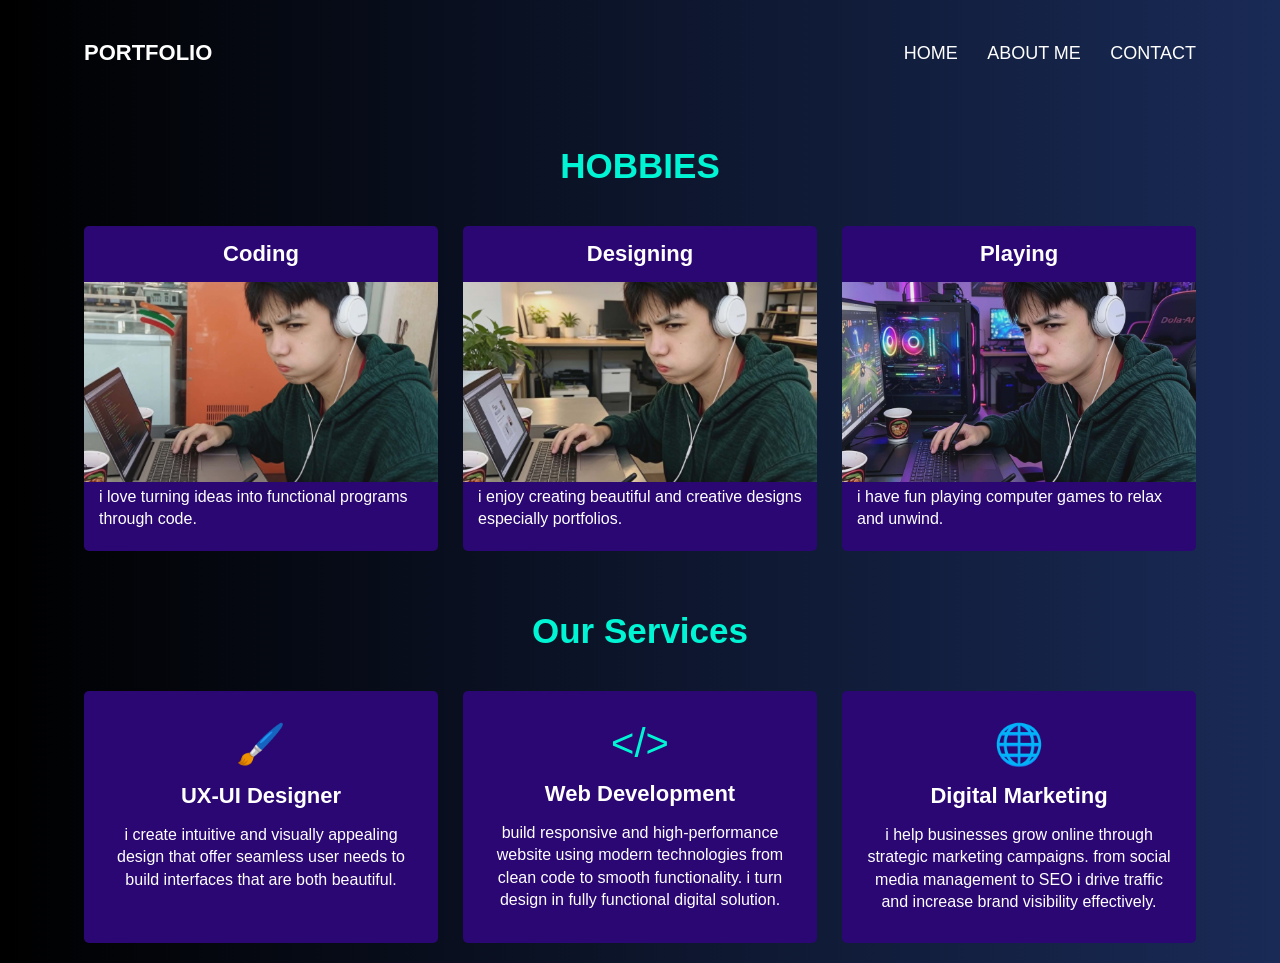
<file: aboutme.html>
<!DOCTYPE html>
<html lang="en">

<head>
    <meta charset="UTF-8">
    <meta name="viewport" content="width=device-width, initial-scale=1.0">
    <title>Rene Maacom - Portfolio</title>
    <link rel="stylesheet" href="style.css">
</head>

<body>
    <div class="container">
        <!-- NAVBAR -->
        <nav>
            <div class="logo">PORTFOLIO</div>
            <div class="nav-links">
                <a href="index.html">HOME</a>
                <a href="aboutme.html">ABOUT ME</a>
                <a href="contact.html">CONTACT</a>
            </div>
        </nav>
        <h2 class="section-title">HOBBIES</h2>
        <div class="grid">
            <div class="card">
                <h3>Coding</h3>
                <img src="f49c50a2-608c-4ee7-bb4d-7c7d79653f1d.jpg" alt="Coding">
                <p>i love turning ideas into functional programs through code.</p>
            </div>
            <div class="card">
                <h3>Designing</h3>
                <img src="7cc45067-3bfe-489e-88d8-7f64d3a415c3.jpg" alt="Designing">
                <p>i enjoy creating beautiful and creative designs especially portfolios.</p>
            </div>
            <div class="card">
                <h3>Playing</h3>
                <img src="5b0dd7a9-a942-4dc8-aa20-77efc9f9de9e.jpg" alt="Playing">
                <p>i have fun playing computer games to relax and unwind.</p>
            </div>
        </div>
        <!-- SERVICES -->
        <h2 class="section-title">Our Services</h2>
        <div class="grid">
            <div class="service-card">
                <div class="icon">🖌️</div>
                <h3>UX-UI Designer</h3>
                <p>i create intuitive and visually appealing design that offer seamless user needs to build interfaces
                    that are both beautiful.</p>
            </div>
            <div class="service-card">
                <div class="icon">&lt;/&gt;</div>
                <h3>Web Development</h3>
                <p>build responsive and high-performance website using modern technologies from clean code to smooth
                    functionality. i turn design in fully functional digital solution.</p>
            </div>
            <div class="service-card">
                <div class="icon">🌐</div>
                <h3>Digital Marketing</h3>
                <p>i help businesses grow online through strategic marketing campaigns. from social media management to
                    SEO i drive traffic and increase brand visibility effectively.</p>
            </div>
        </div>
</file>
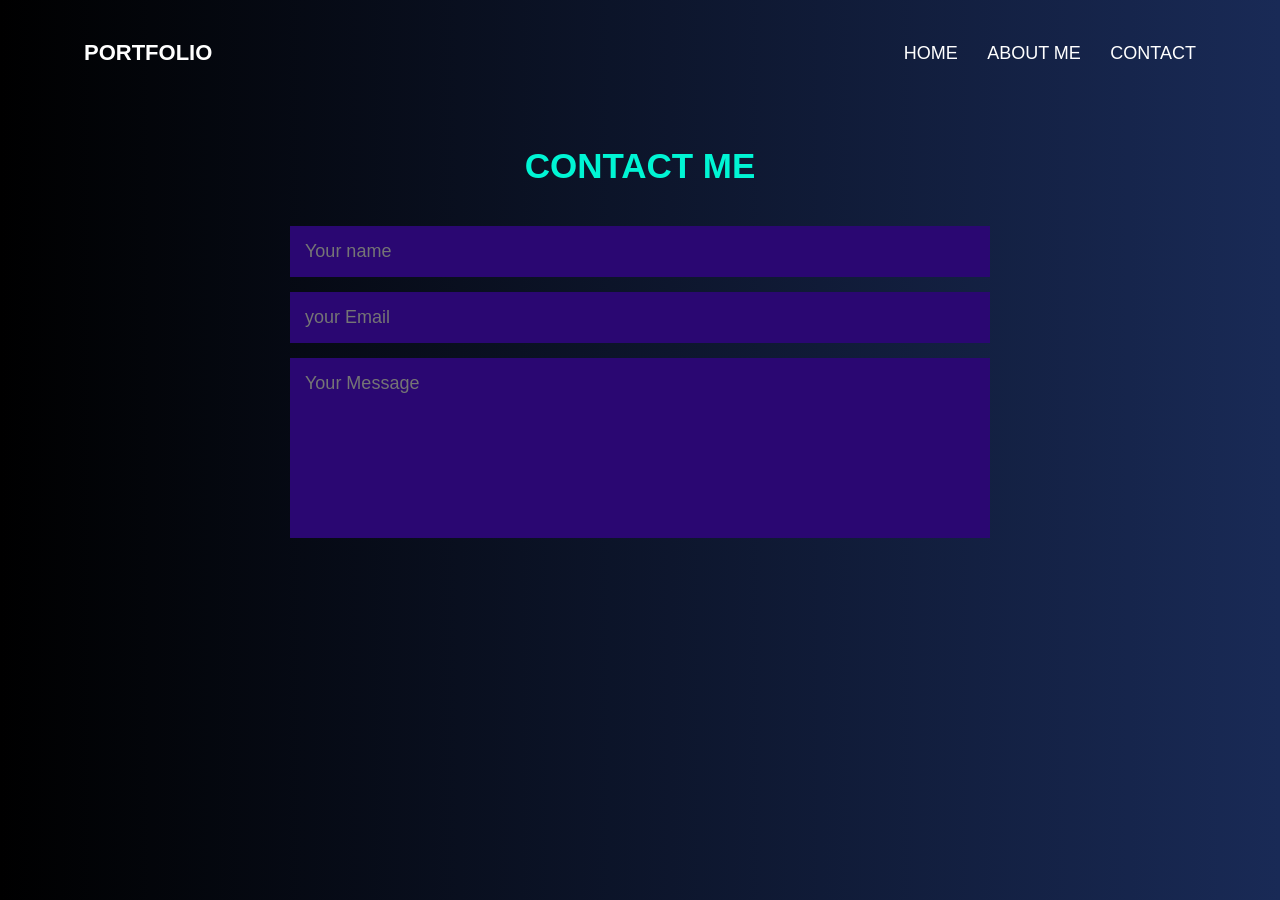
<file: contact.html>
<!DOCTYPE html>
<html lang="en">

<head>
    <meta charset="UTF-8">
    <meta name="viewport" content="width=device-width, initial-scale=1.0">
    <title>Rene Maacom - Portfolio</title>
    <link rel="stylesheet" href="style.css">
</head>

<body>
    <div class="container">
        <!-- NAVBAR -->
        <nav>
            <div class="logo">PORTFOLIO</div>
            <div class="nav-links">
                <a href="index.html">HOME</a>
                <a href="aboutme.html">ABOUT ME</a>
                <a href="contact.html">CONTACT</a>
            </div>
        </nav>
        <!-- CONTACT -->
        <h2 class="section-title">CONTACT ME</h2>
        <form class="contact-form">
            <input type="text" placeholder="Your name">
            <input type="email" placeholder="your Email">
            <textarea placeholder="Your Message"></textarea>
        </form>
    </div>
</body>

</html>
</file>
<file: style.css>
* {
     margin: 0;
     padding: 0;
     box-sizing: border-box;
     font-family: Arial, sans-serif;
 }

 body {
     background: linear-gradient(to right, #000000, #192a56);
     color: white;
 }

 .container {
     width: 90%;
     margin: auto;
     padding: 20px;
 }

 /* --- NAVIGATION BAR --- */
 nav {
     display: flex;
     justify-content: space-between;
     align-items: center;
     padding: 20px 0;
 }

 .logo {
     font-size: 22px;
     font-weight: bold;
 }

 .nav-links a {
     color: white;
     text-decoration: none;
     margin-left: 25px;
     font-size: 18px;
 }

 /* --- HERO SECTION --- */
 .hero {
     display: flex;
     justify-content: space-between;
     align-items: center;
     min-height: 70vh;
 }

 .hero-text h3 {
     font-size: 28px;
     margin-bottom: 10px;
     font-weight: normal;
 }

 .hero-text h1 {
     font-size: 50px;
     color: #00f5d4;
     margin-bottom: 10px;
 }

 .hero-text h2 {
     font-size: 26px;
     margin-bottom: 20px;
     font-weight: normal;
 }

 .hero-text h2 span {
     color: #00f5d4;
 }

 .hero-text p {
     font-size: 18px;
     line-height: 1.5;
     max-width: 600px;
 }

 .hero-img img {
     width: 320px;
     height: 320px;
     border-radius: 50%;
     object-fit: cover;
 }

 /* --- SOCIAL MEDIA BAR — UPDATED --- */
 .social-bar {
     background: linear-gradient(90deg, #2A0772, #2A0772);
     /* eact blue gradient from your screenshot */

     display: flex;
     justify-content: flex-start;
     align-items: center;
     gap: 430px;
     padding: 10px 22px;
     margin-top: 20px;
     border-radius: 5px;
     width: fit-content;
 }

 .social-item {
     display: flex;
     align-items: center;
     gap: 8px;
     color: #ffffff;
     text-decoration: none;
     font-size: 17px;
 }

 .social-icon {
     width: 28px;
     height: 28px;
     border-radius: 50%;
     display: flex;
     align-items: center;
     justify-content: center;
 }

 /* Instagram */
 .ig-icon {
     background: linear-gradient(45deg, #f09433, #e62e6b, #bc1888);
 }

 .ig-icon img {
     width: 16px;
     height: 16px;
     filter: brightness(0) invert(1);
 }

 /* Facebook */
 .fb-icon {
     background-color: #1877f2;
 }

 .fb-icon img {
     width: 14px;
     height: 16px;
     filter: brightness(0) invert(1);
 }

 /* WhatsApp */
 .wa-icon {
     background-color: #25d366;
 }

 .wa-icon img {
     width: 16px;
     height: 16px;
     filter: brightness(0) invert(1);
 }

 /* --- SECTION TITLES --- */
 .section-title {
     text-align: center;
     font-size: 35px;
     color: #00f5d4;
     margin: 60px 0 40px;
 }

 /* --- GRID LAYOUT --- */
 .grid {
     display: grid;
     grid-template-columns: repeat(3, 1fr);
     gap: 25px;
 }

 /* --- HOBBY CARDS --- */
 .card {
     background-color: #2A0772;
     border-radius: 5px;
     overflow: hidden;
 }

 .card img {
     width: 100%;
     height: 200px;
     object-fit: cover;
 }

 .card h3 {
     text-align: center;
     padding: 15px;
     font-size: 22px;
 }

 .card p {
     padding: 0 15px 20px;
     font-size: 16px;
     line-height: 1.4;
 }

 /* --- SERVICE CARDS --- */
 .service-card {
     background-color: #2A0772;
     padding: 30px 20px;
     text-align: center;
     border-radius: 5px;
 }

 .service-card .icon {
     font-size: 40px;
     color: #00f5d4;
     margin-bottom: 15px;
 }

 .service-card h3 {
     font-size: 22px;
     margin-bottom: 15px;
 }

 .service-card p {
     font-size: 16px;
     line-height: 1.4;
 }

 /* --- CONTACT FORM --- */
 .contact-form {
     max-width: 700px;
     margin: auto;
     display: flex;
     flex-direction: column;
     gap: 15px;
 }

 .contact-form input,
 .contact-form textarea {
     padding: 15px;
     background-color: #2A0772;
     border: none;
     color: white;
     font-size: 18px;
 }

 .contact-form textarea {
     height: 180px;
     resize: none;
 }
</file>
